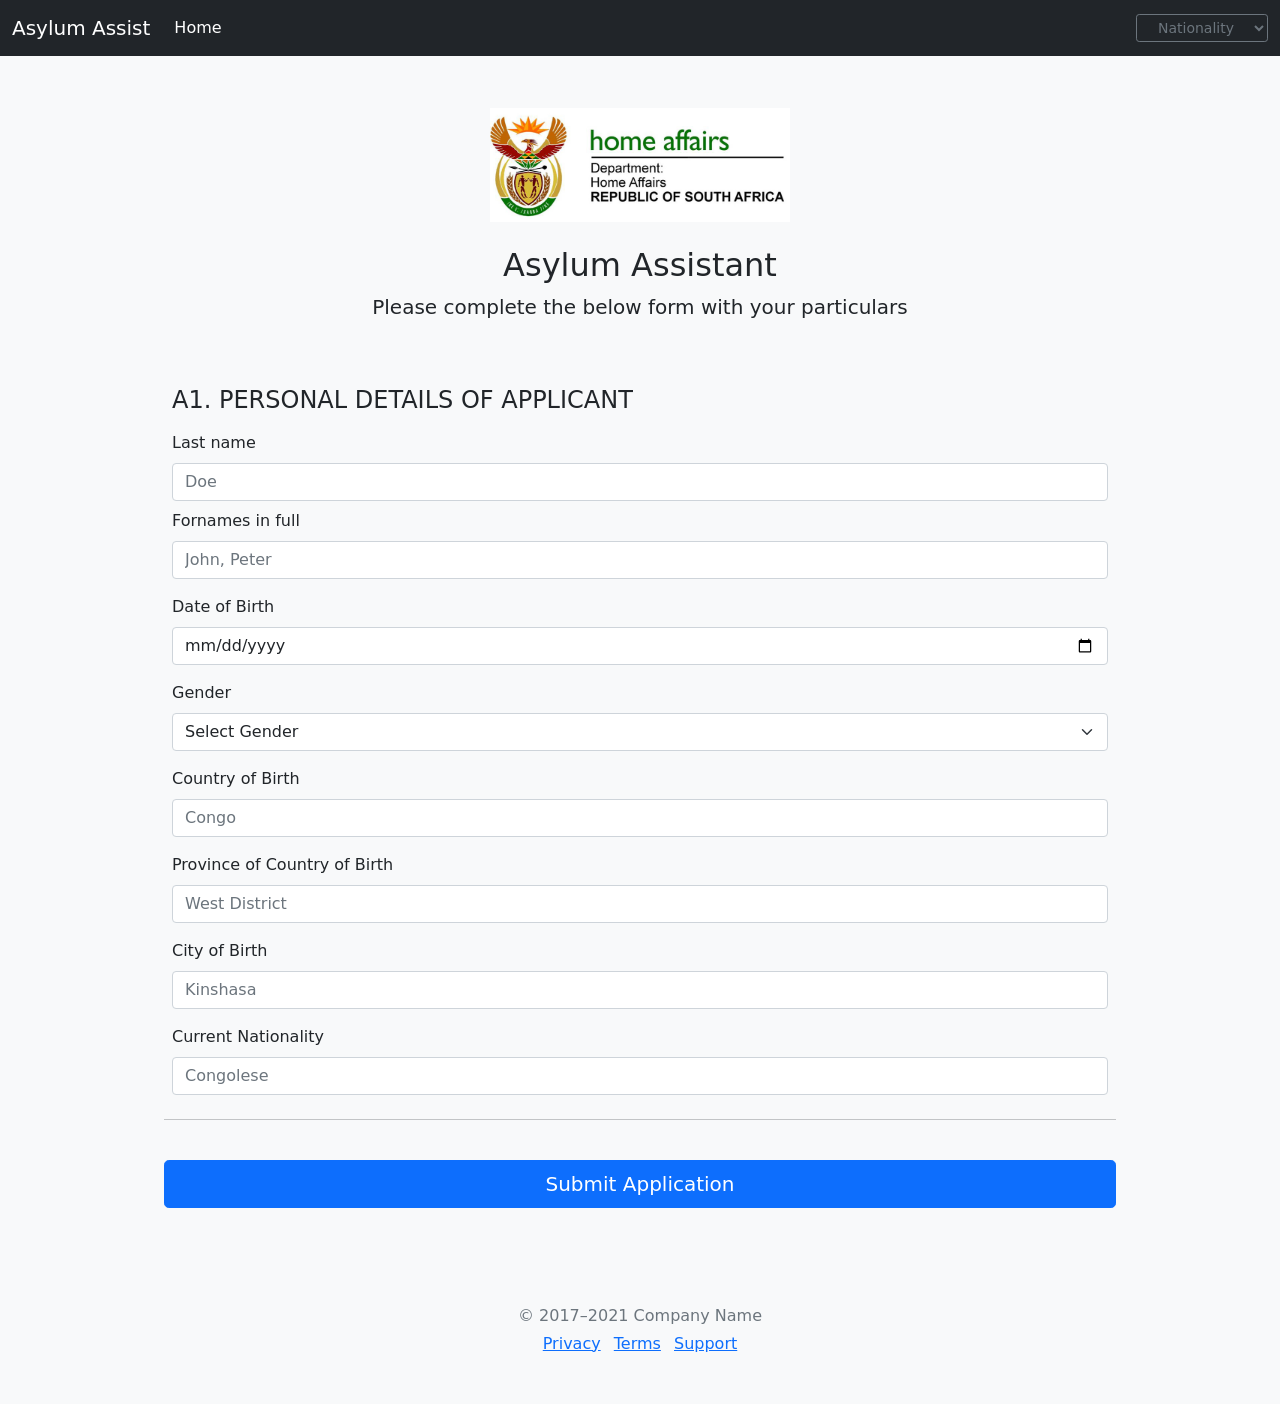
<file: index.html>
<!doctype html>
<html lang="en">
  <head>
    <meta charset="utf-8">
    <meta name="viewport" content="width=device-width, initial-scale=1">
    <meta name="description" content="">
    <title>Asylum Assistant</title>

    <link rel="canonical" href="https://getbootstrap.com/docs/5.0/examples/checkout/">

    <!-- Bootstrap core CSS -->
    <link href="includes/css/bootstrap.min.css" rel="stylesheet">

    <style>
      .bd-placeholder-img {
        font-size: 1.125rem;
        text-anchor: middle;
        -webkit-user-select: none;
        -moz-user-select: none;
        user-select: none;
      }

      @media (min-width: 768px) {
        .bd-placeholder-img-lg {
          font-size: 3.5rem;
        }
      }
    </style>
  
    <!-- Custom styles for this template -->
    <link href="includes/css/form-validation.css" rel="stylesheet">
  </head>
  <body class="bg-light">
    

  <nav class="navbar navbar-expand-md navbar-dark bg-dark mb-1">
    <div class="container-fluid">
      <a class="navbar-brand" href="index.html">Asylum Assist</a>
      <button class="navbar-toggler" type="button" data-bs-toggle="collapse" data-bs-target="#navbarCollapse" aria-controls="navbarCollapse" aria-expanded="false" aria-label="Toggle navigation">
        <span class="navbar-toggler-icon"></span>
      </button>
      <div class="collapse navbar-collapse" id="navbarCollapse">
        <ul class="navbar-nav me-auto mb-2 mb-md-0">
          <li class="nav-item">
            <a class="nav-link active" aria-current="page" href="index.html">Home</a>
          </li>
        </ul>
        <select class="btn btn-sm btn-outline-secondary dropdown-toggle" onchange="translateFrench();">
          <option selected>Nationality</option>
          <option value="1">South African</option>
          <option value="2">Congolese</option>
        </select>
      </div>
    </div>
  </nav>
  <div class="container">
  <main>
    <div class="py-5 text-center">
      <img class="d-block mx-auto mb-4" src="includes/img/logo.jpg" alt="" width="300">
      <h2 id="heading-label">Asylum Assistant</h2>
      <p class="lead" id="heading-sub-label">Please complete the below form with your particulars</p>
    </div>

    <div class="row">
      <div class="">
        <h4 class="mb-3" id="form-label">A1. PERSONAL DETAILS OF APPLICANT</h4>
        <form class="needs-validation" novalidate>
          <!-- Last Name Input -->
          <div class="">
            <label for="lastName" class="form-label" id="lastname-label">Last name</label>
            <input type="text" class="form-control" id="lastName" placeholder="Doe" value="" required>
            <div class="invalid-feedback">
              Valid last name is required.
            </div>
          </div>
          <!-- Fornames Input -->
          <div class="row g-3">
            <div class="">
              <label for="firstName" class="form-label mt-2" id="firstname-label">Fornames in full</label>
              <input type="text" class="form-control" id="firstName" placeholder="John, Peter" value="" required>
              <div class="invalid-feedback">
                Valid first name is required.
              </div>
            </div>
            <!-- Date of Birth Input -->
            <div class="col-12">
              <label for="date-of-birth" class="form-label" id="date-of-birth-label">Date of Birth</label>
              <div class="input-group has-validation">
                <input type="date" class="form-control" id="date-of-birth" required>
              <div class="invalid-feedback">
                  Your date of birth is required.
                </div>
              </div>
            </div>
            <!-- Gender Input-->
            <div class="col-12">
              <label for="gender" class="form-label" id="gender-label">Gender</label>
              <select class="form-select" aria-label="gender">
                <option selected>Select Gender</option>
                <option value="1">Male</option>
                <option value="2">Female</option>
                <option value="3">Other</option>
              </select>
              <div class="invalid-feedback">
                Please enter a valid email address for shipping updates.
              </div>
            </div>
            <!-- Country of Birth -->
            <div class="col-12">
              <label for="country-of-birth" class="form-label" id="country-of-birth-label">Country of Birth</label>
              <input type="text" class="form-control" id="country-of-birth" placeholder="Congo" required>
              <div class="invalid-feedback">
                Please enter your country of birth.
              </div>
            </div>
            <!-- Province of Birth -->
            <div class="col-12">
              <label for="province-of-birth" class="form-label" id="province-of-birth-label">Province of Country of Birth</label>
              <input type="text" class="form-control" id="province-of-birth" placeholder="West District" required>
              <div class="invalid-feedback">
                Please enter your province of birth.
              </div>
            </div>
            <!-- City of Birth -->
            <div class="col-12">
              <label for="city-of-birth" class="form-label" id="city-of-birth-label">City of Birth</label>
              <input type="text" class="form-control" id="city-of-birth" placeholder="Kinshasa" required>
              <div class="invalid-feedback">
                Please enter your city of birth.
              </div>
            </div>
            <!-- Current Nationality -->
            <div class="col-12">
              <label for="nationality" class="form-label" id="nationality-label">Current Nationality</label>
              <input type="text" class="form-control" id="nationality" placeholder="Congolese" required>
              <div class="invalid-feedback">
                Please enter your nationality.
              </div>
            </div>

          <hr class="my-4">

          <button class="w-100 btn btn-primary btn-lg" type="submit" id="submit-label">Submit Application</button>
        </form>
      </div>
    </div>
  </main>

  <footer class="my-5 pt-5 text-muted text-center text-small">
    <p class="mb-1">&copy; 2017–2021 Company Name</p>
    <ul class="list-inline">
      <li class="list-inline-item"><a href="#">Privacy</a></li>
      <li class="list-inline-item"><a href="#">Terms</a></li>
      <li class="list-inline-item"><a href="#">Support</a></li>
    </ul>
  </footer>
</div>
    <script src="includes/js/bootstrap.bundle.min.js"></script>
    <script src="includes/js/form-validation.js"></script>
    <script src="includes/js/scripts.js"></script>
</body>
</html>
</file>
<file: includes/css/form-validation.css>
.container {
  max-width: 960px;
}
</file>
<file: frontend/includes/css/form-validation.css>
.container {
  max-width: 960px;
}
</file>
